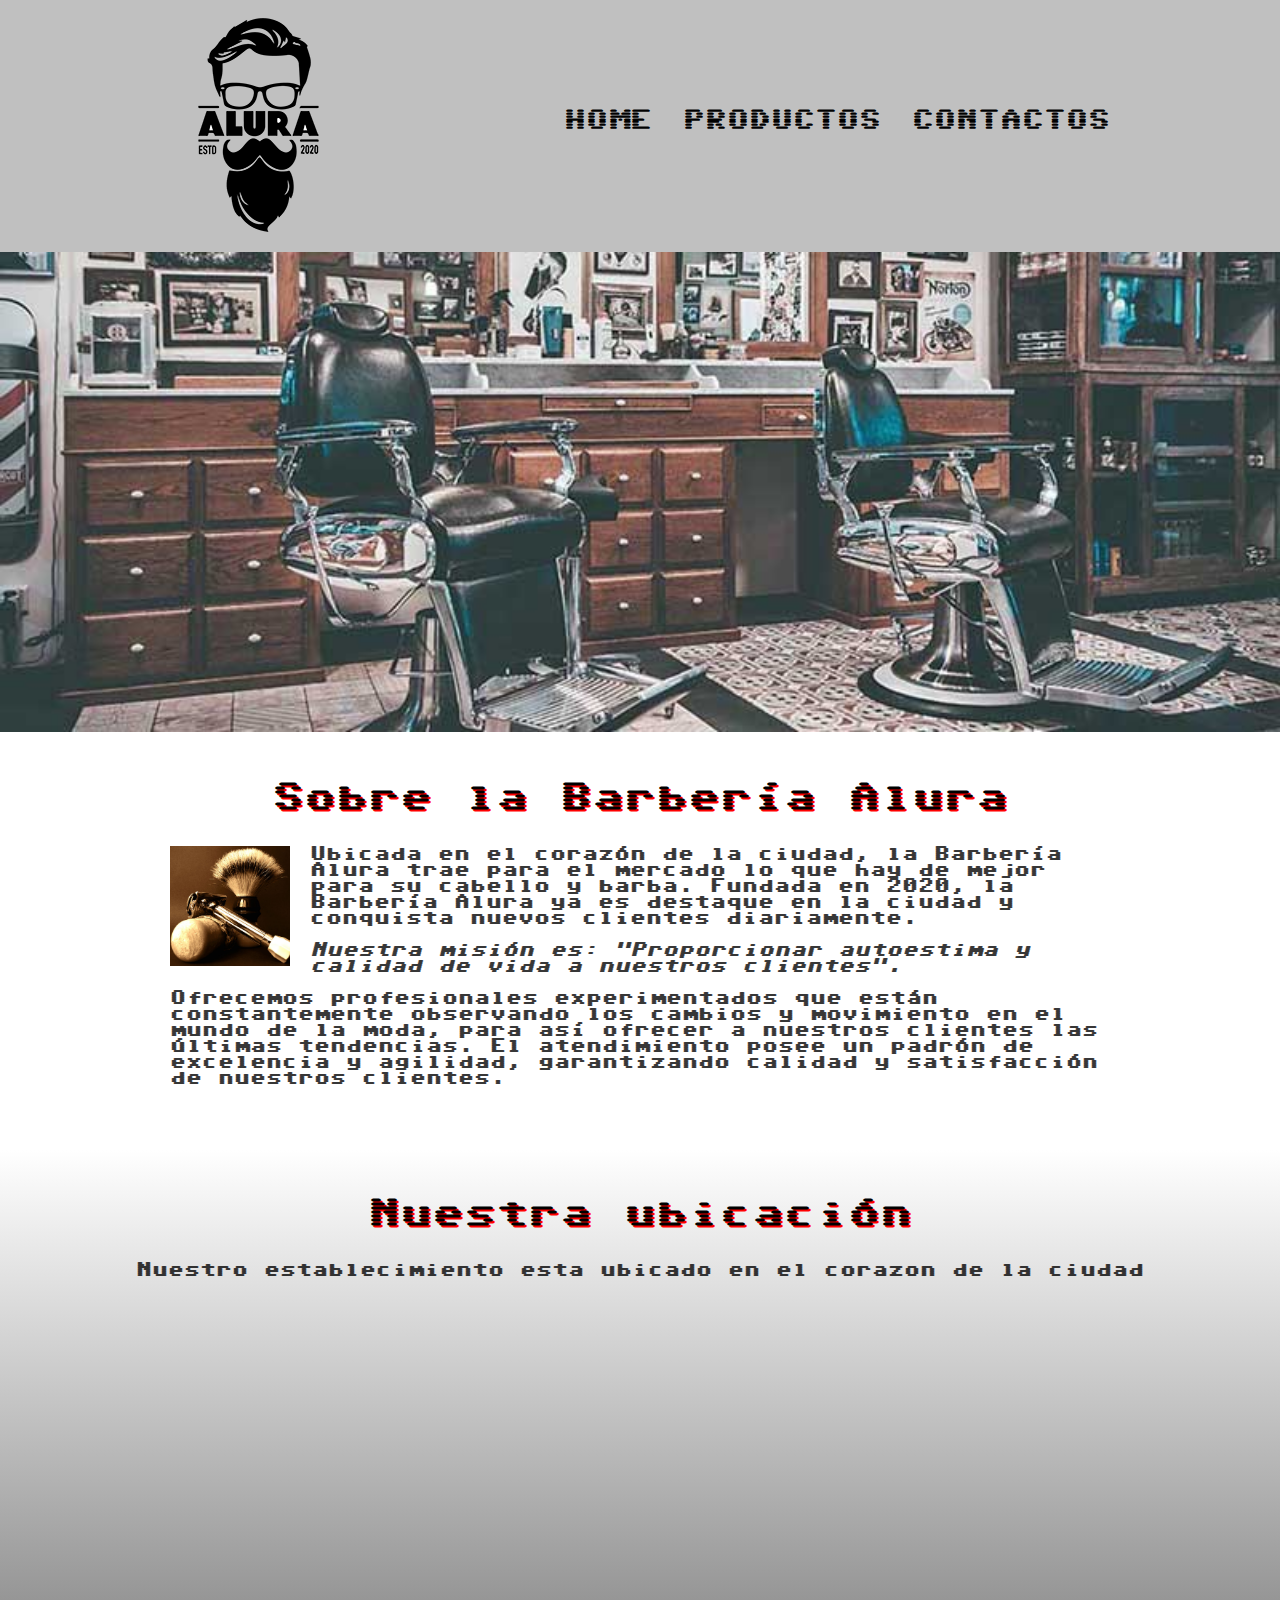
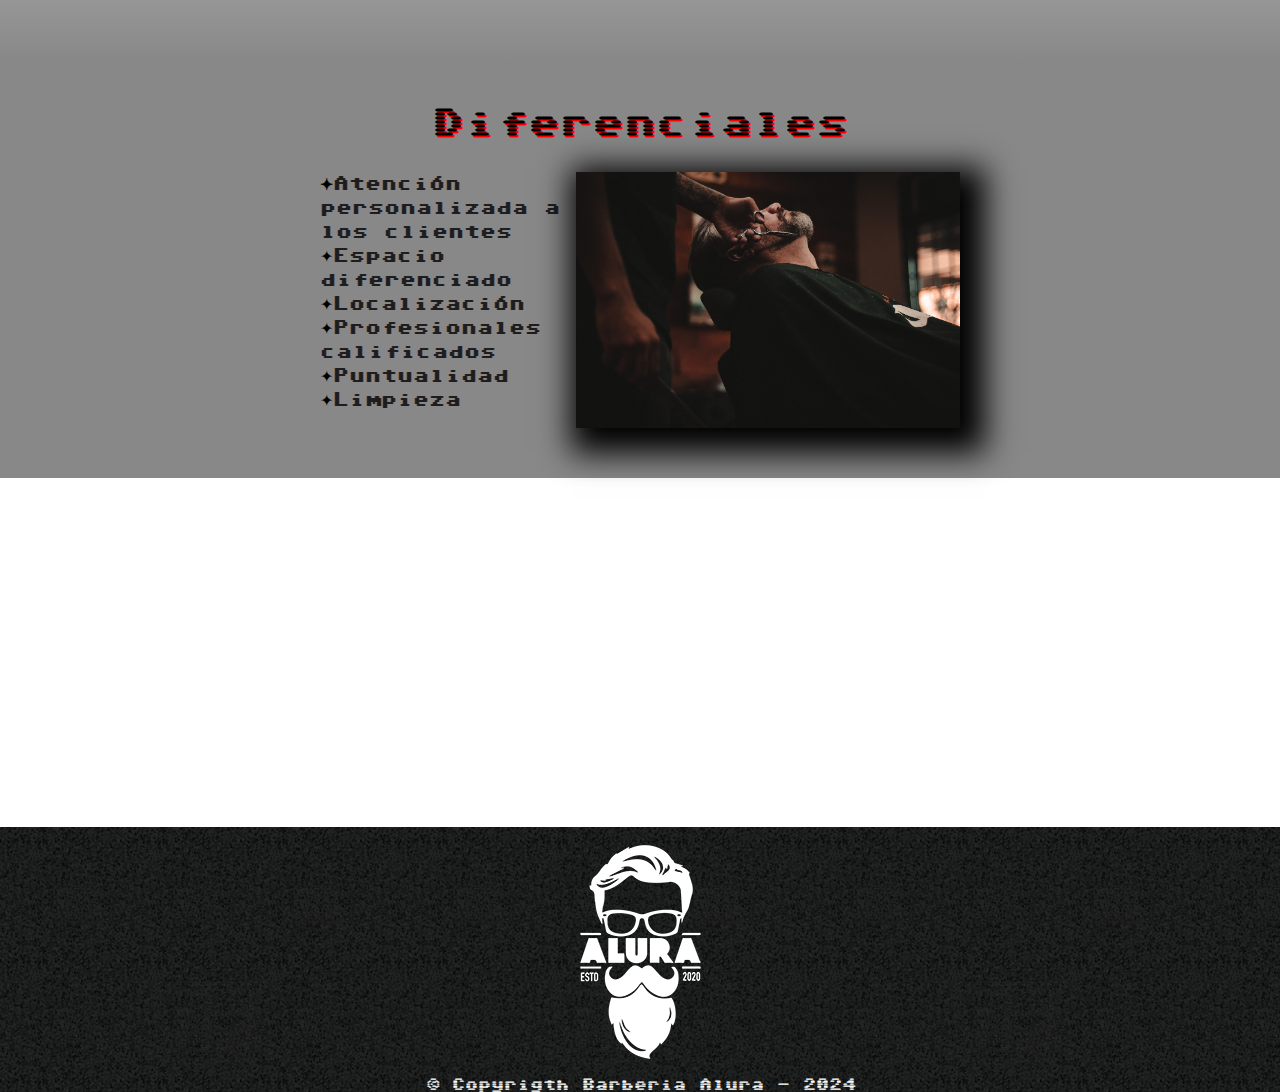
<file: index.html>
<!DOCTYPE html>

<html lang="es">
    
    <head>

        <meta charset="UTF-8"> 
        <meta name="viewport" content="width=device-width">
        <title>Barbería Alura</title>
        <link rel="stylesheet" href="reset.css">
        <link rel="stylesheet" href="style.css">

        <link rel="preconnect" href="https://fonts.googleapis.com">
        <link rel="preconnect" href="https://fonts.gstatic.com" crossorigin>
        <link href="https://fonts.googleapis.com/css2?family=Sixtyfour&display=swap" rel="stylesheet">
    
    </head>

    <body>

        <header>
            <header>
                <div class="caja">
    
                    <h1><img src="imagenes/logo.png"></h1>
                    <nav>
                        <ul >
                            <li><a href="index.html">Home</a></li>
                            <li><a href="productos.html">Productos</a></li>
                            <li><a href="contactos.html">Contactos</a></li>               
                        </ul>    
                    </nav>
                </div>          
            </header>
        </header>

        <img class="banner" src="banner/banner.jpg" alt="Logo de la barberia alura">

        
        <main>

           

            <section class="principal">



                <h2 class="titulo-principal">Sobre la Barbería Alura</h2>
                <img class="utensilios" src="imagenes/utensilios.jpg" alt="utensilios de un barbero"></img>
    
                <p>Ubicada en el corazón de la ciudad, la <strong>Barbería Alura</strong> trae para el mercado lo que hay de mejor para su cabello y barba. Fundada en 2020, la Barbería Alura ya es destaque en la ciudad y conquista nuevos clientes diariamente.</p>
    
                <p id="mision"><em>Nuestra misión es: <strong>"Proporcionar autoestima y calidad de vida a nuestros clientes"</strong>.</em></p>
    
                <p>Ofrecemos profesionales experimentados que están constantemente observando los cambios y movimiento en el mundo de la moda, para así ofrecer a nuestros clientes las últimas tendencias. El atendimiento posee un padrón de excelencia y agilidad, garantizando calidad y satisfacción de nuestros clientes.</p> 
    
            </section>

            <section class="mapa">
                <h3 class="titulo-principal">Nuestra ubicación</h3>
                <p>Nuestro establecimiento esta ubicado en el corazon de la ciudad</p>

                <div  class="mapa-contenido">

                    <iframe src="https://www.google.com/maps/embed?pb=!1m18!1m12!1m3!1d31478.8484230101!2d-77.56684532568363!3d-9.5212334!2m3!1f0!2f0!3f0!3m2!1i1024!2i768!4f13.1!3m3!1m2!1s0x91a90d1295cb2703%3A0xdf2165a086c6087!2sUnasam%20Local%20Central!5e0!3m2!1ses-419!2spe!4v1707195045831!5m2!1ses-419!2spe" width="100%" height="300" style="border:0;" allowfullscreen="" loading="lazy" referrerpolicy="no-referrer-when-downgrade"></iframe>

                </div>
              

            </section>
    
            <section class="diferenciales">
    
                <h3 class="titulo-principal">Diferenciales</h3>
            
                <div class="contenido-diferenciales">

                    <ul class="lista-diferenciales">
                        <li class="items">Atención personalizada a los clientes</li>
                        <li class="items">Espacio diferenciado</li>
                        <li class="items">Localización</li>
                        <li class="items">Profesionales calificados</li>
                        <li class="items">Puntualidad</li>
                        <li class="items">Limpieza</li>
                    </ul><img src="diferenciales/diferenciales.jpg"  class="imagen-diferenciales">

                </div>
               
    
            </section>
            
            <div class="video">
                <iframe width="100%" height="315" src="https://www.youtube.com/embed/wcVVXUV0YUY" frameborder="0" allow="accelerometer; autoplay; clipboard-write; encrypted-media; gyroscope; picture-in-picture" allowfullscreen></iframe>
            </div>


            

        </main>


        

        <footer>
            <img src="imagenes/logo-blanco.png">
            <p class="copyrigth"> &copy Copyrigth Barberia Alura - 2024</p>
           </footer>
        
        
    </body>
</html>
</file>
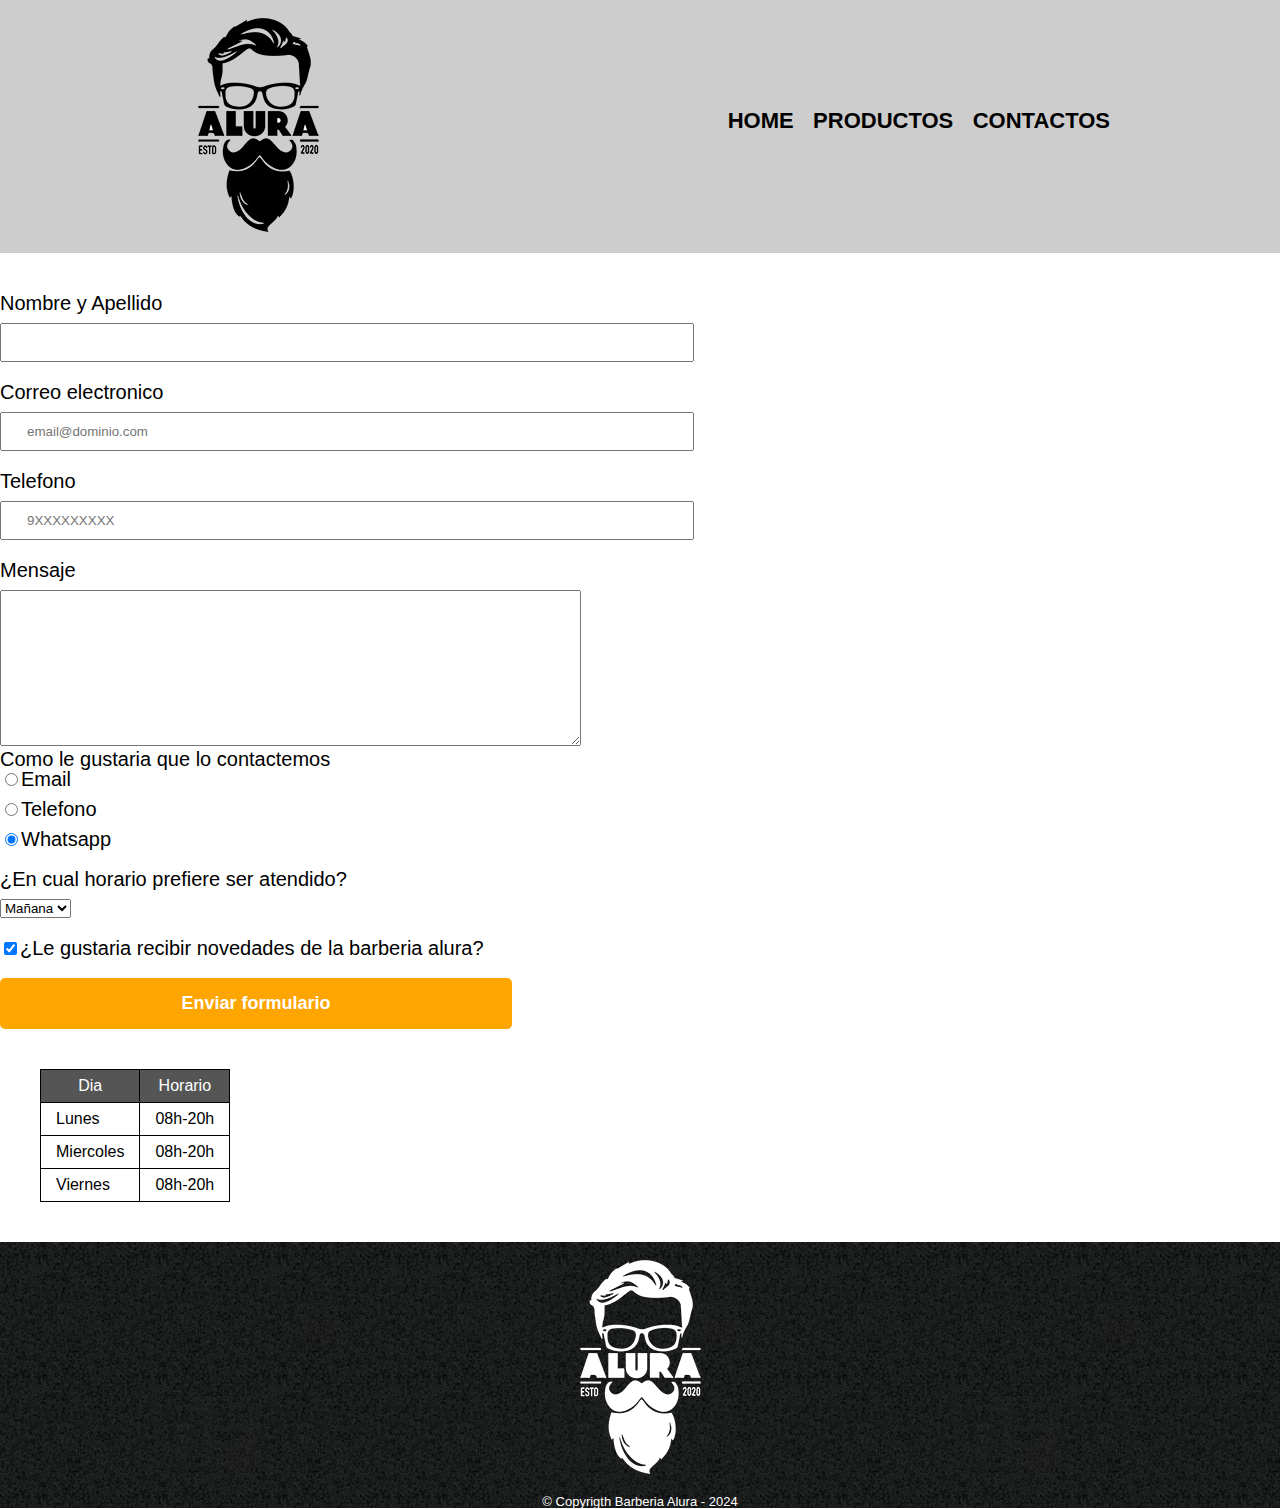
<file: contactos.html>
<!DOCTYPE html>
<html>
    <head>
        <meta charset="UTF-8">
        <title>Contacto - Barberia Alura</title>
        <link rel="stylesheet" href="reset.css">
        <link rel="stylesheet" href="style.css">
    </head>
    <body>
        <header>
            <div class="caja">

                <h1><img src="imagenes/logo.png" alt="Logo de la barberia Alura"></h1>
                <nav>
                    <ul >
                        <li><a href="index.html">Home</a></li>
                        <li><a href="productos.html">Productos</a></li>
                        <li><a href="contactos.html">Contactos</a></li>               
                    </ul>    
                </nav>
            </div>          
        </header>
       <main>  
         <form>
            <label for="nombreyapellido" >Nombre y Apellido</label>
            <input type="text" id="nombreyapellido" class="input-padron" required>
            
            <label for="correoelectronico">Correo electronico</label>
            <input type="email" id="correoelectronico"  class="input-padron" required placeholder="email@dominio.com">

            <label for="telefono">Telefono</label>
            <input type="tel" id="telefono"  class="input-padron" required placeholder="9XXXXXXXXX"> 

            <label for="mensaje">Mensaje</label>
            <textarea name="" id="" cols="70" rows="10" id="mensaje" required></textarea>

            <fieldset>
                <legend>Como le gustaria que lo contactemos<legend>

                <label for="radio-email"> <input type="radio" value="email" id="radio-email">Email</label>
                
    
                <label for="radio-telefono"><input type="radio" value="telefono" id="radio-telefono">Telefono</label>
                
    
                <label for="radio-whatsapp"><input type="radio" value="whatsapp" id="radio-whatsapp" checked>Whatsapp</label>
                
    
            </fieldset>

            <fieldset>

                <legend>¿En cual horario prefiere ser atendido?</legend>
                <select>
                    <option value="">Mañana</option>
                    <option value="">Tarde</option>
                    <option value="">Noche</option>
                </select>

            </fieldset>
           

           <label class="checkbox"><input type="checkbox" checked>¿Le gustaria recibir novedades de la barberia alura?</label> 

            
            <input type="submit" value="Enviar formulario" class="enviar">

            



         </form>
         <table>
            <thead>
                <tr>
                    <th>Dia</th>
                    <th>Horario</th>
                </tr>
            </thead>

            <tbody>

                <tr>
                    <td>Lunes</td>
                    <td>08h-20h</td>
                </tr>
                <tr>
                    <td>Miercoles</td>
                    <td>08h-20h</td>
                </tr>
                <tr>
                    <td>Viernes</td>
                    <td>08h-20h</td>
                </tr>
                
            </tbody>
            

         </table>
      
       </main>      
       
       <footer>
        <img src="imagenes/logo-blanco.png" alt="Logo de la barberia Alura">
        <p class="copyrigth"> &copy Copyrigth Barberia Alura - 2024</p>
       </footer>

    </body>


</html>
</file>
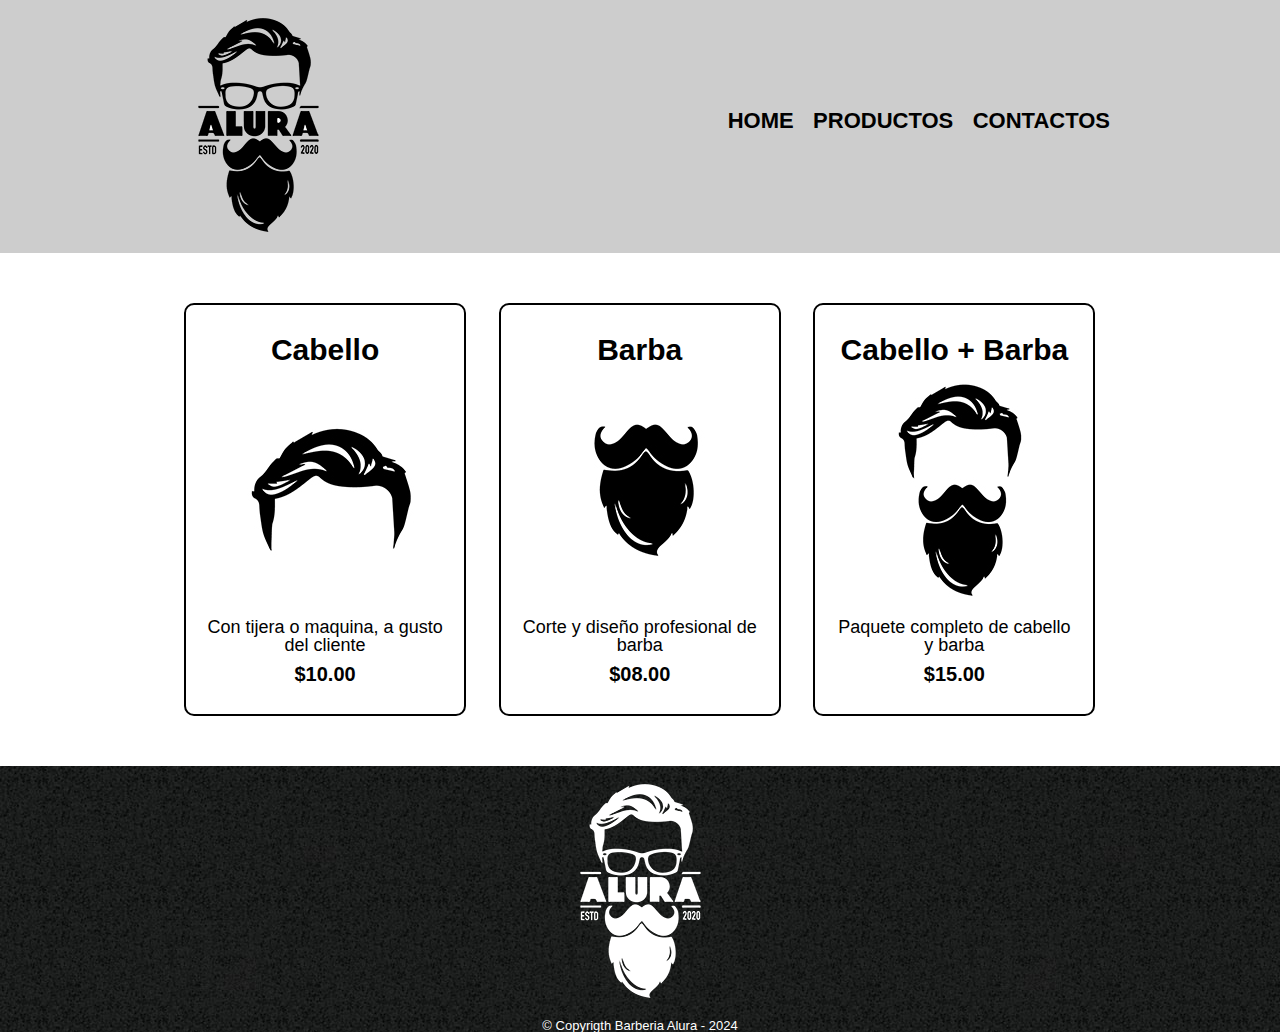
<file: productos.html>
<!DOCTYPE html>
<html>
    <head>
        <meta charset="UTF-8">
        <title>Productos - Barberia Alura</title>
        <link rel="stylesheet" href="reset.css">
        <link rel="stylesheet" href="style.css">
    </head>
    <body>
        <header>
            <div class="caja">

                <h1><img src="imagenes/logo.png"></h1>
                <nav>
                    <ul >
                        <li><a href="index.html">Home</a></li>
                        <li><a href="productos.html">Productos</a></li>
                        <li><a href="contactos.html">Contactos</a></li>               
                    </ul>    
                </nav>
            </div>          
        </header>
       <main>  
         <ul class="productos">
            <li>
                <h2> Cabello</h2>
                <img src="imagenes/cabello.jpg">
                <p class="producto-descripcion">Con tijera o maquina, a gusto del cliente</p>
                <p class="producto-precio">$10.00</p>          
            </li>
            <li>
                <h2>Barba</h2>
                <img src="imagenes/barba.jpg">
                <p class="producto-descripcion">Corte y diseño profesional de barba</p>
                <p class="producto-precio">$08.00</p>
                
            </li>
            <li>
                <h2> Cabello + Barba</h2>
                <img src="imagenes/cabello+barba.jpg">
                <p class="producto-descripcion">Paquete completo de cabello y barba</p>
                <p class="producto-precio">$15.00</p>
               
            </li>

         </ul>       
      
       </main>      
       
       <footer>
        <img src="imagenes/logo-blanco.png">
        <p class="copyrigth"> &copy Copyrigth Barberia Alura - 2024</p>
       </footer>

    </body>


</html>
</file>
<file: style.css>
body{

    font-family: 'Sixtyfour', sans-serif;
}
header{
    background-color: #BBBBBBBB;
    padding: 20 px 0;
}

.caja{
    width: 940px;
    position: relative;
    margin:  0 auto;

}

nav{
    position: absolute;
    top:110px;
    right: 0;
}

nav li{
    display: inline;
    margin: 0 0 0 15px;
}

nav a{
    text-transform: uppercase;
    color: black;
    font-weight: bold;
    font-size: 22px;
    text-decoration: none;
}
nav a:hover{
    color:#c78c19;
    text-decoration: underline;
}

.productos{
width: 940px;
margin: 0 auto;
padding: 50px;

}

.productos li{
    display: inline-block;
    text-align: center;
    width: 30%;
    vertical-align: top;
    margin:  0 1.5%;
    padding: 30px 20px;
    box-sizing: border-box;
    border:  2px solid  #000000 ;
    border-radius: 10px;
    
}

.productos li:hover{
    border-color: #c78c19;


}

.productos li:active{
    border-color: #088c19;
    
}


.productos h2{
font-size: 30px;
font-weight: bold;

   
}

.productos li:hover h2{
 font-size: 33px;


}

.producto-descripcion{
font-size: 18px;

}

.producto-precio{
font-size: 20px;
font-weight: bold;
margin-top: 10px;

}

footer{
    text-align: center;
    background: url(imagenes/bg.jpg) ;
}

.copyrigth{
    color:#FFFFFF;
    font-size: 13px;
}



form{
    margin: 40px 0;
}

form label, form legend{
    display: block;
    font-size: 20px;
    margin: 0 0 10px;

}
.input-padron{
    display: block;
    margin: 0 0 20px;
    padding: 10px 25px;
    width: 50%;

}

.checkbox{
    margin: 20px 0;
}

.enviar{
    width: 40%;
    padding: 15px 0;
    font-size: 18px;
    font-weight: bold;
    color: white;
    background: orange;
    border: none;
    border-radius: 5px;
    transition: 1s all;
    cursor: pointer;/*cambia el puntero al pasar sobre el elemento*/

}
.enviar:hover{
    background: darkorange;
    transform: scale(1.2);/*aumenta el tamaño del elemento*/
     /* transform: rotate(70deg); hace girar el element osegun los grados*/
   
}

table{
    margin: 40px 40px;
}
thead{
background: #555555;
color: white;
}
td, th{
    border: 1px solid #000000;
    padding: 8px 15px;
   
}

/*css para el home o index*/

.banner{

    width: 100%;
}



.principal{
    padding: 3em;
    background:#FFFFFF;
   width: 940px;
    margin: 0 auto;

}

.titulo-principal{
    text-align: center;
    font-size: 2em;
    margin: 0 0 1em;
    clear: left;
    text-shadow: 2px 2px red;
}


/*

.titulo-principal:first-letter{
    font-weight: bold;
}
.titulo-principal:before{

    content: "[";
}

.titulo-principal :after{

    content: "]";
}

p:first-line{
    font-style: italic;
}


*/




.principal p{
    margin: 0 0 1em;
}

.principal strong{

    font-weight:  bold;
}

.principal em{

    font-style: italic;
}

.utensilios{
    width: 120px;
    float: left;
    margin: 0 20px 20px 0;
}

 
.mapa{
    padding: 3em 0;
    background: linear-gradient(#FFFFFF, #888888);
}

.mapa p{
margin: 0 0 2em;
text-align: center;

}.mapa-contenido{

    width: 940px;
    margin: 0 auto;
}

.diferenciales{
    padding: 3em 0;
    background: #888888;
}

.contenido-diferenciales{
    width: 640px;
    margin: 0 auto;
}

.lista-diferenciales{
    width: 40%;
    display: inline-block;
    vertical-align: top;
}
.items{
    line-height: 1.5;

}
.items:before{

    content: "✦"
}

.items:first-child{
    font-weight: bold;
}

.imagen-diferenciales{
    width: 60%;
    transition: 400ms;
    box-shadow: 10px 10px 30px 15px #000000;
     
}
.imagen-diferenciales:hover{

    opacity: 0.3;
    
   
}

.video{
    width: 560px;
    margin: 1em auto;
}

@media screen and (max-width:480px){
    h1{
        text-align: center;
    }
    nav{
        position: static;
    }
    .caja, .principal, .mapa-contenido, .contenido-diferenciales, .video {
        width: auto;
    }
    .lista-diferenciales, .imagen-diferenciales{
        width: 100%;
    }
}
</file>
